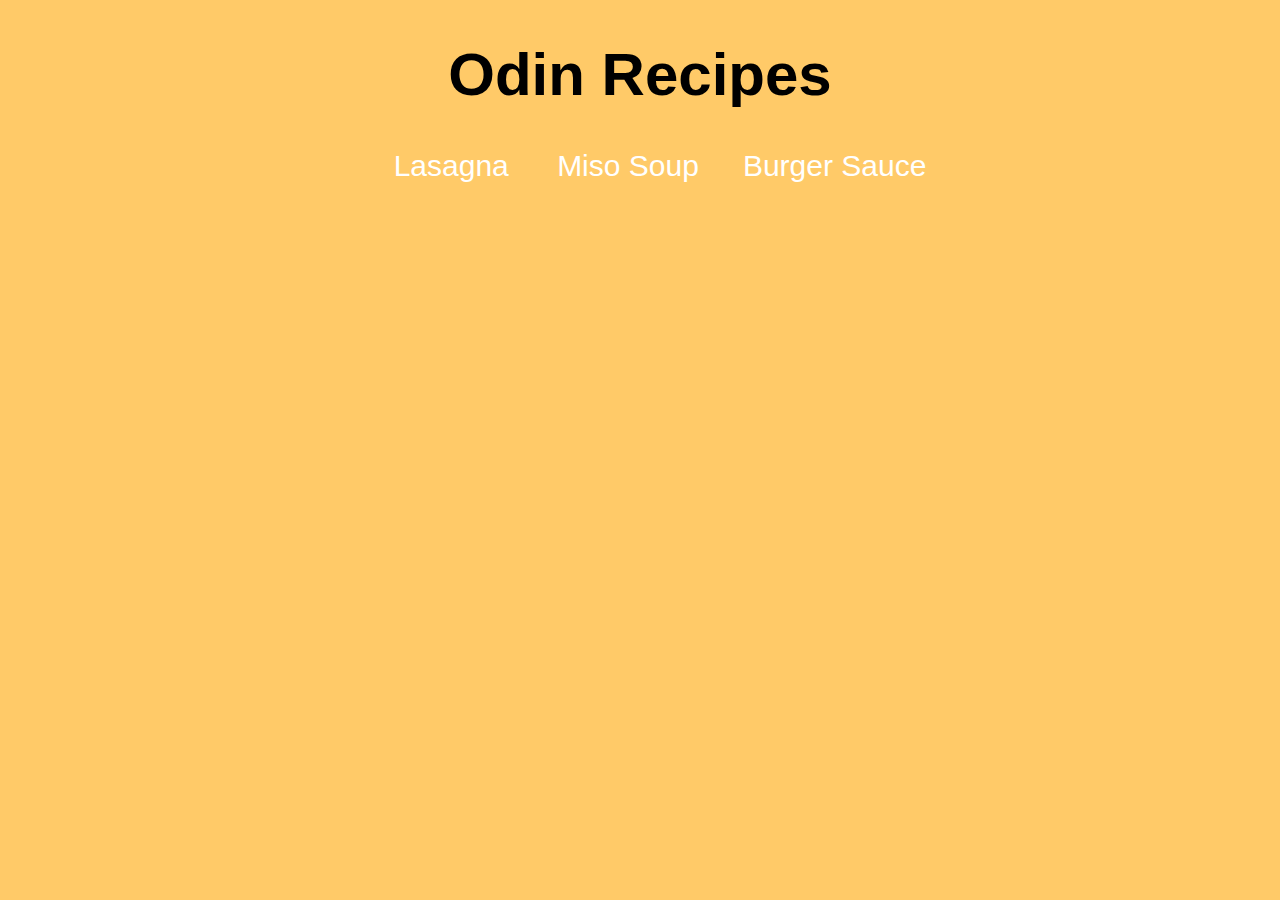
<file: index.html>
<!DOCTYPE html>
<html lang="en">
  <head>
    <meta charset="utf-8" />
    <title>Recipes</title>
    <link rel="stylesheet" href="./style.css" />
  </head>
  <body>
    <h1 class="title">Odin Recipes</h1>
    <ul class="nav-bar">
      <li class="nav-text">
        <a href="./recipes/lasagna.html">Lasagna</a>
      </li>
      <li class="nav-text"><a href="./recipes/miso_soup.html">Miso Soup</a></li>
      <li class="nav-text">
        <a href="./recipes/burger_sauce.html">Burger Sauce</a>
      </li>
    </ul>
  </body>
</html>
</file>
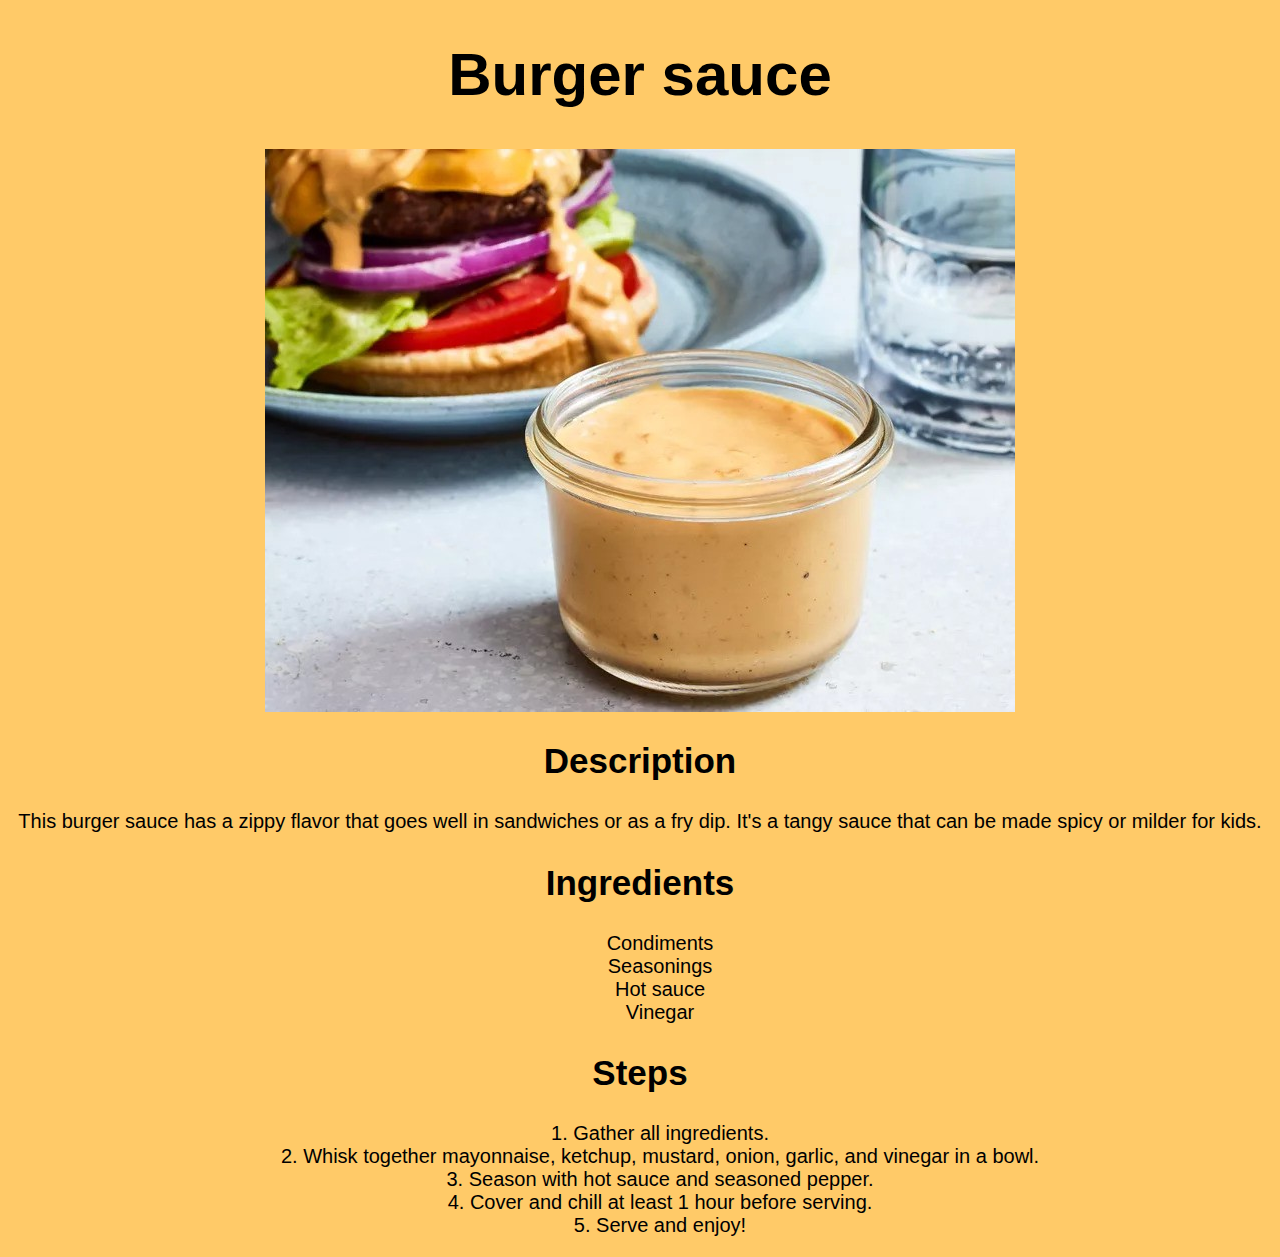
<file: recipes/burger_sauce.html>
<!DOCTYPE html>
<html lang="en">
  <head>
    <meta charset="utf-8" />
    <title>Burger Sauce</title>
    <link rel="stylesheet" href="../style.css" />
  </head>
  <body>
    <h1 class="title">Burger sauce</h1>
    <img
      src="../images/burger.jpg"
      alt="Picture of the burger sauce in a cup."
      class="recipe-image"
    />
    <div class="recipe-description">
      <h2 class="sub-title">Description</h2>
      <p>
        This burger sauce has a zippy flavor that goes well in sandwiches or as
        a fry dip. It's a tangy sauce that can be made spicy or milder for kids.
      </p>
    </div>
    <div class="recipe-ingredients">
      <h2 class="sub-title">Ingredients</h2>
      <ul>
        <li>Condiments</li>
        <li>Seasonings</li>
        <li>Hot sauce</li>
        <li>Vinegar</li>
      </ul>
    </div>
    <div class="recipe-steps">
      <h2 class="sub-title">Steps</h2>
      <ol>
        <li>Gather all ingredients.</li>
        <li>
          Whisk together mayonnaise, ketchup, mustard, onion, garlic, and
          vinegar in a bowl.
        </li>
        <li>Season with hot sauce and seasoned pepper.</li>
        <li>Cover and chill at least 1 hour before serving.</li>
        <li>Serve and enjoy!</li>
      </ol>
    </div>
  </body>
</html>
</file>
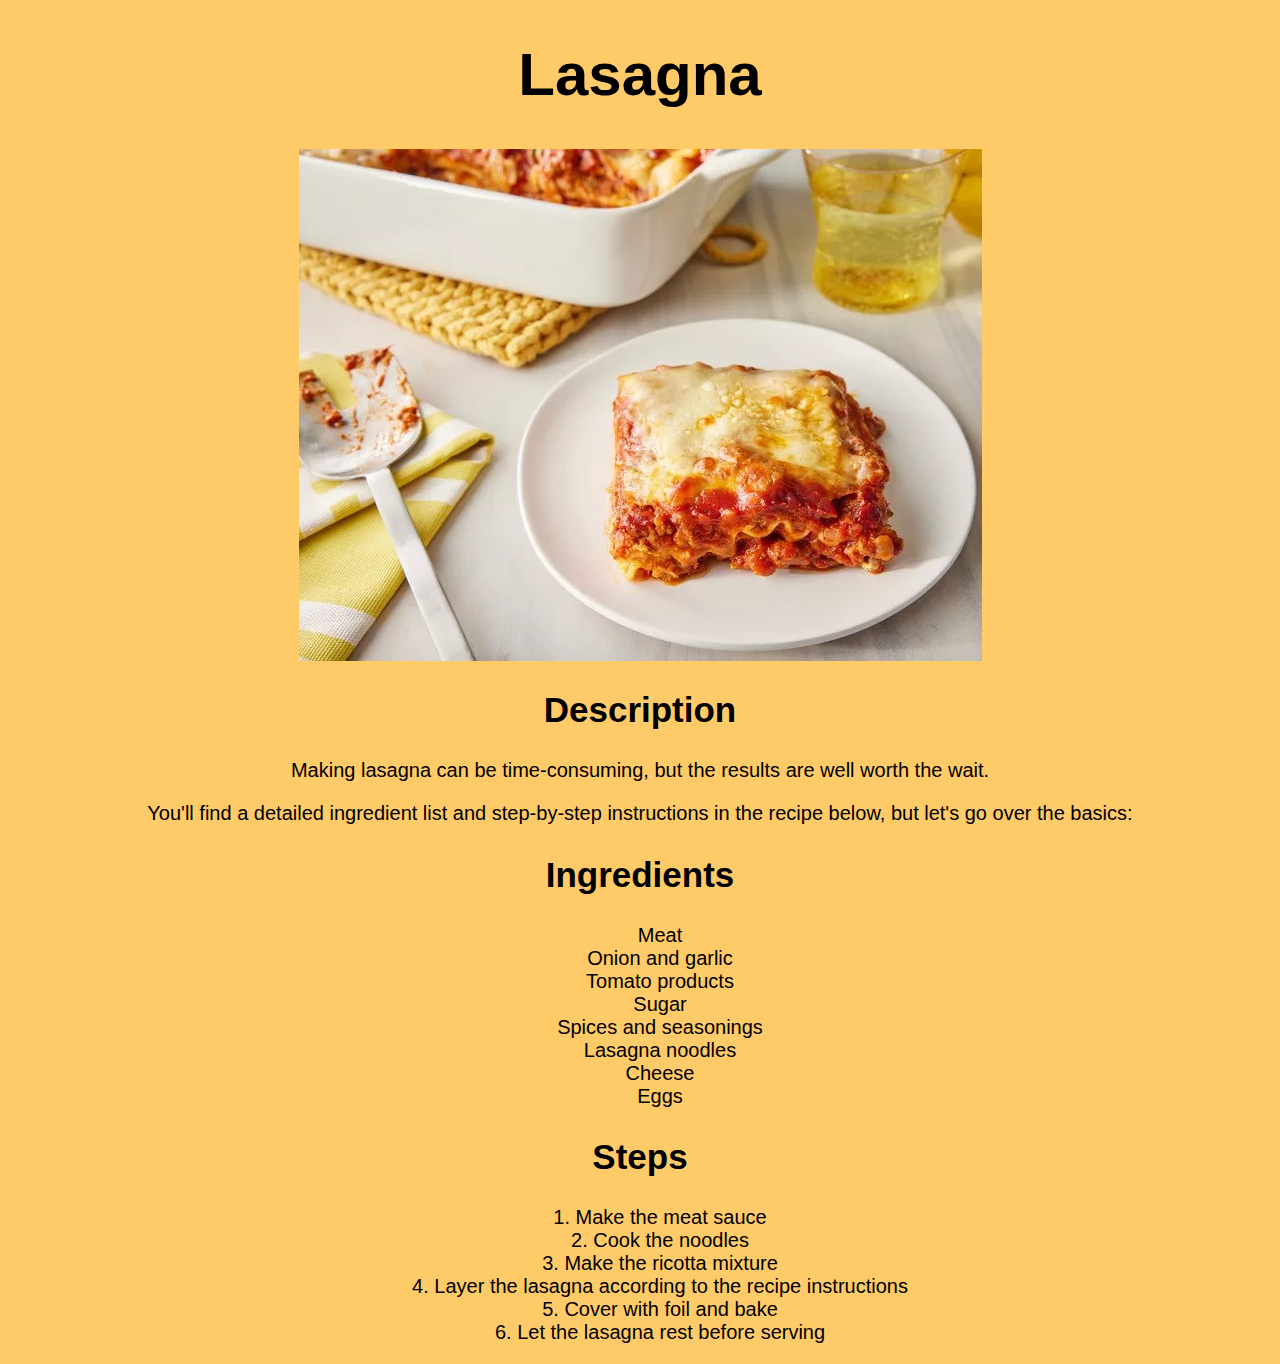
<file: recipes/lasagna.html>
<!DOCTYPE html>
<html lang="en">
  <head>
    <meta charset="utf-8" />
    <title>Lasagna</title>
    <link rel="stylesheet" href="../style.css" />
  </head>
  <body>
    <h1 class="title">Lasagna</h1>
    <img
      src="../images/lasagna.jpg"
      alt="Picture of a lasagna on a plate."
      class="recipe-image"
    />
    <div class="recipe-description">
      <h2 class="sub-title">Description</h2>
      <p>
        Making lasagna can be time-consuming, but the results are well worth the
        wait.
      </p>
      <p>
        You'll find a detailed ingredient list and step-by-step instructions in
        the recipe below, but let's go over the basics:
      </p>
    </div>
    <div class="recipe-ingredients">
      <h2 class="sub-title">Ingredients</h2>
      <ul>
        <li>Meat</li>
        <li>Onion and garlic</li>
        <li>Tomato products</li>
        <li>Sugar</li>
        <li>Spices and seasonings</li>
        <li>Lasagna noodles</li>
        <li>Cheese</li>
        <li>Eggs</li>
      </ul>
    </div>
    <div class="recipe-steps">
      <h2 class="sub-title">Steps</h2>
      <ol>
        <li>Make the meat sauce</li>
        <li>Cook the noodles</li>
        <li>Make the ricotta mixture</li>
        <li>Layer the lasagna according to the recipe instructions</li>
        <li>Cover with foil and bake</li>
        <li>Let the lasagna rest before serving</li>
      </ol>
    </div>
  </body>
</html>
</file>
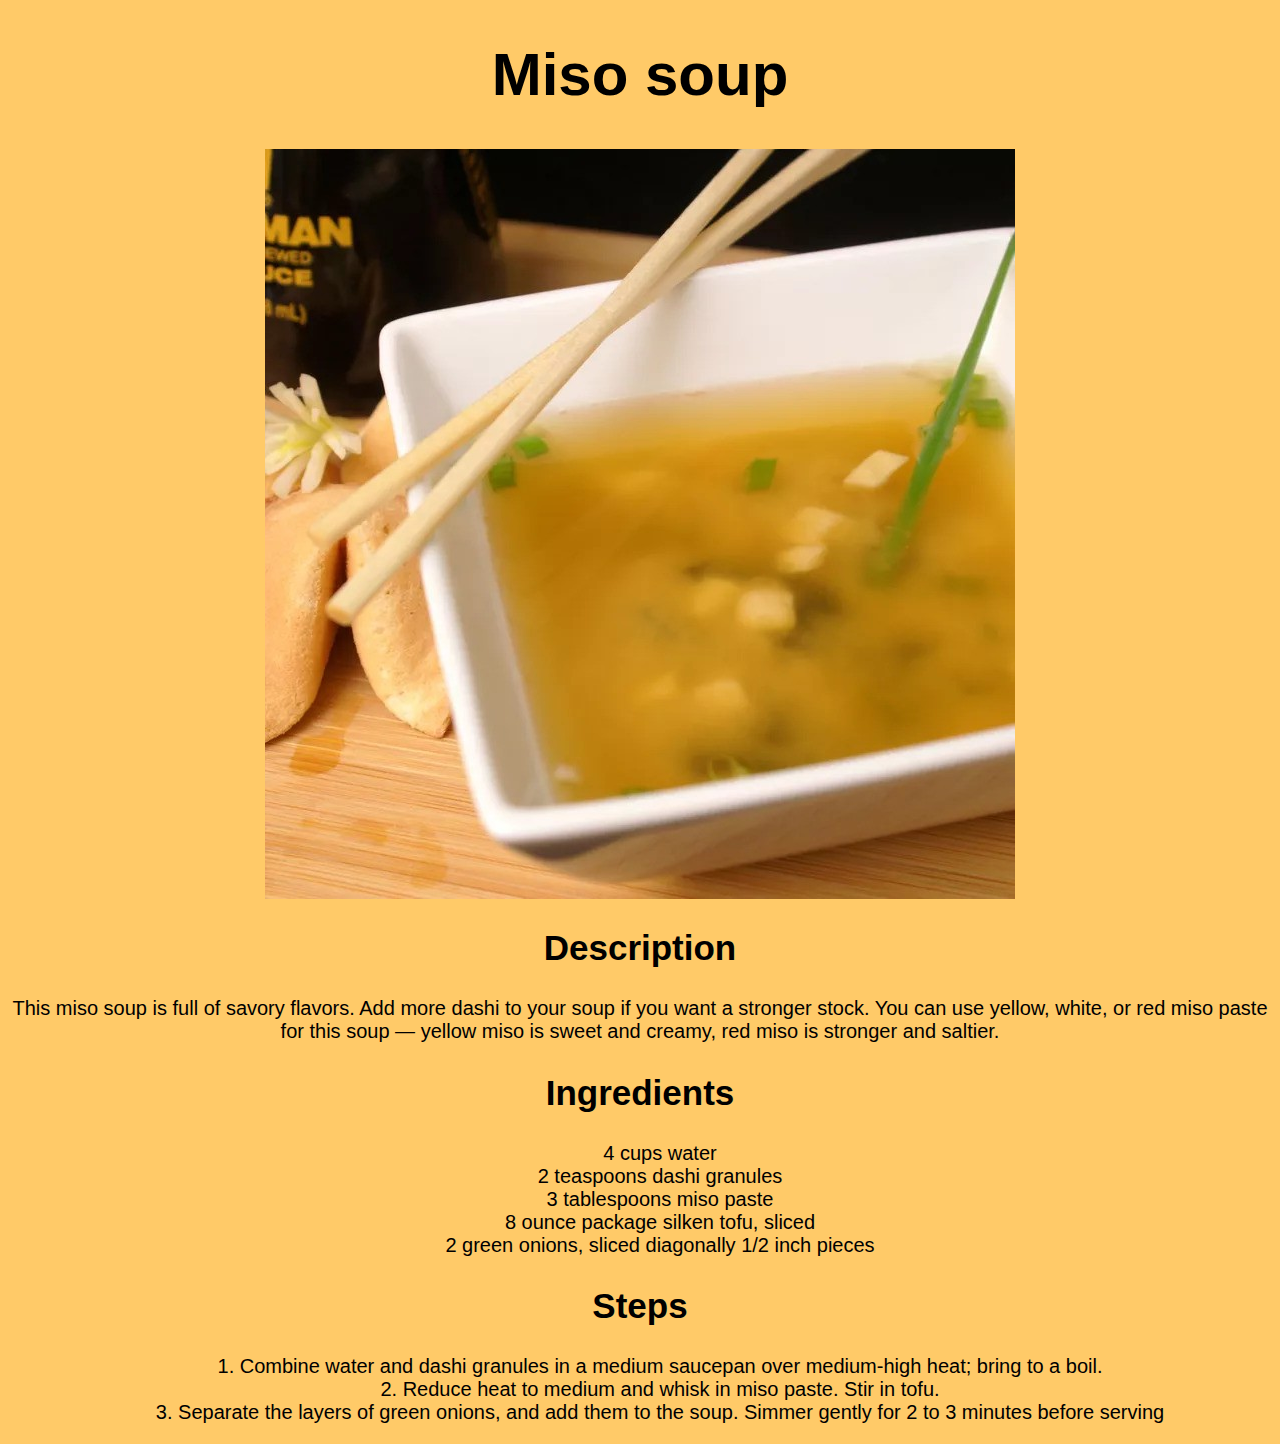
<file: recipes/miso_soup.html>
<!DOCTYPE html>
<html lang="en">
  <head>
    <meta charset="utf-8" />
    <title>Miso Soup</title>
    <link rel="stylesheet" href="../style.css" />
  </head>
  <body>
    <h1 class="title">Miso soup</h1>
    <img
      src="../images/miso.jpg"
      alt="Picture of miso soup in a bowl."
      class="recipe-image"
    />
    <div class="recipe-description">
      <h2 class="sub-title">Description</h2>
      <p>
        This miso soup is full of savory flavors. Add more dashi to your soup if
        you want a stronger stock. You can use yellow, white, or red miso paste
        for this soup — yellow miso is sweet and creamy, red miso is stronger
        and saltier.
      </p>
    </div>
    <div class="recipe-ingredients">
      <h2 class="sub-title">Ingredients</h2>
      <ul>
        <li>4 cups water</li>
        <li>2 teaspoons dashi granules</li>
        <li>3 tablespoons miso paste</li>
        <li>8 ounce package silken tofu, sliced</li>
        <li>2 green onions, sliced diagonally 1/2 inch pieces</li>
      </ul>
    </div>
    <div class="recipe-steps">
      <h2 class="sub-title">Steps</h2>
      <ol>
        <li>
          Combine water and dashi granules in a medium saucepan over medium-high
          heat; bring to a boil.
        </li>
        <li>Reduce heat to medium and whisk in miso paste. Stir in tofu.</li>
        <li>
          Separate the layers of green onions, and add them to the soup. Simmer
          gently for 2 to 3 minutes before serving
        </li>
      </ol>
    </div>
  </body>
</html>
</file>
<file: style.css>
body {
  background-color: rgb(255, 202, 104);
}

.title {
  text-align: center;
  font-family: Verdana, sans-serif;
  font-size: 60px;
}

.nav-bar {
  list-style: none;
  text-align: center;
}

.nav-text {
  font-family: Verdana, sans-serif;
  text-align: center;
  font-size: 30px;
  display: inline;
  padding: 10px;
  margin: 10px;
}

.nav-text a {
  text-decoration: none;
  color: #ffffff;
}

.nav-text a:hover {
  color: rgb(192, 187, 187);
}

.recipe-image {
  display: block;
  margin-left: auto;
  margin-right: auto;
}

.recipe-description,
.recipe-ingredients,
.recipe-steps {
  text-align: center;
  font-family: Verdana, sans-serif;
  font-size: 20px;
}

.sub-title {
  font-size: 35px;
}

.recipe-ingredients ul {
  list-style: none;
}

.recipe-steps ol {
  list-style-position: inside;
}
</file>
